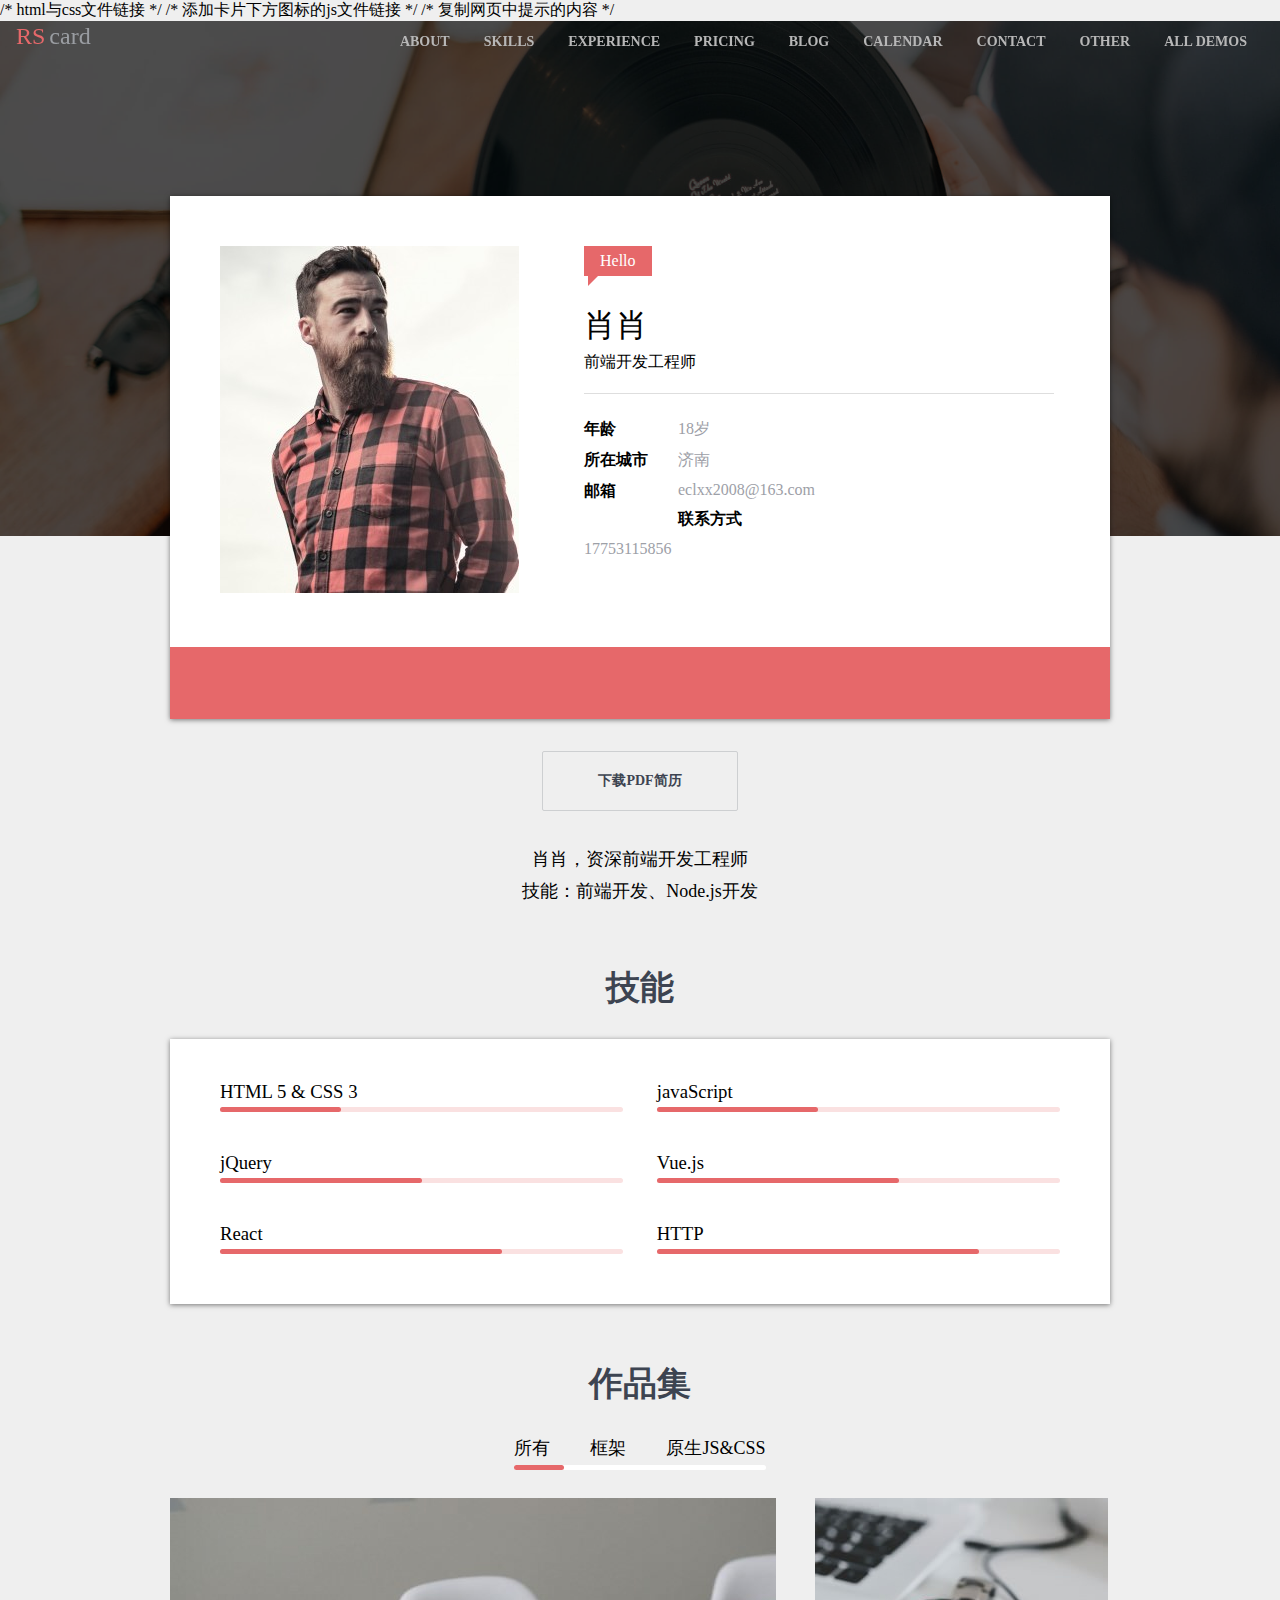
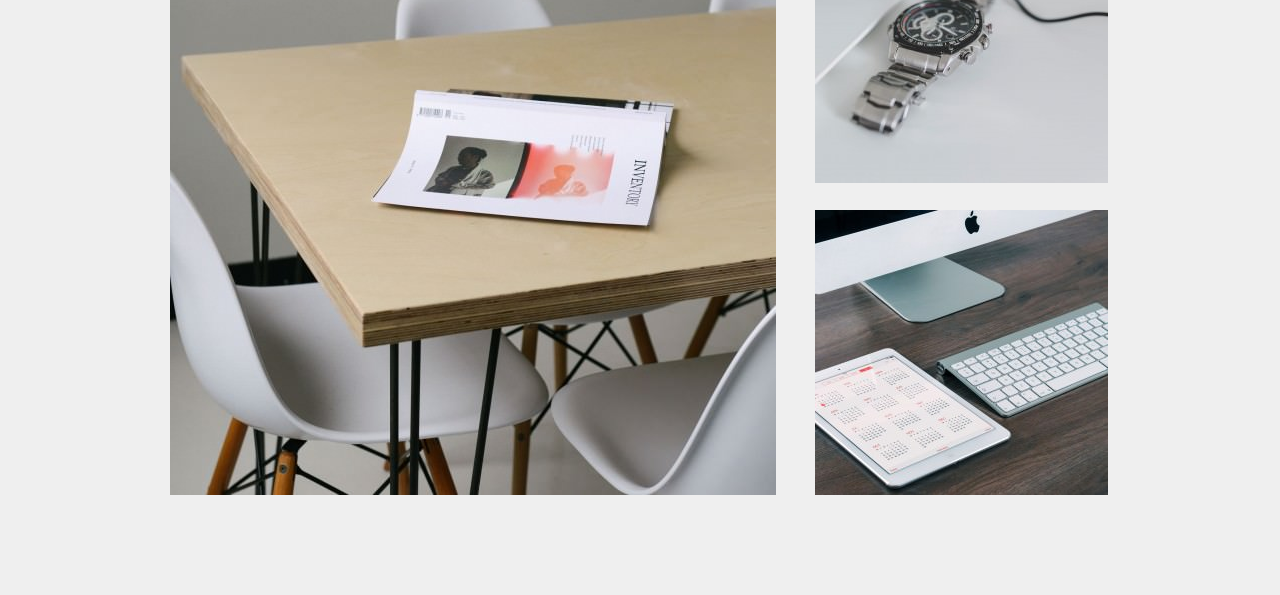
<file: index.html>
<!DOCTYPE html>
<html lang="zh-hans">
  <head>
    <meta charset="UTF-8">
    <title>肖肖的个人简历</title>
    <link rel="stylesheet" href="./a.css">      /* html与css文件链接 */
    <script src="//at.alicdn.com/t/font_901437_yh8p20duwb.js"></script>     /* 添加卡片下方图标的js文件链接 */
    <style type="text/css">
      .icon {
         width: 1em; height: 1em;
         vertical-align: -0.15em;
         fill: currentColor;
         overflow: hidden;
      }
  </style>    /* 复制网页中提示的内容 */
  </head>
  <body> 
      <div class="topNavBar">
        <div class="topNavBar-inner clearfix">
            <a class="logo" href="#" alt="logo" style="float:left;">
                <span class="rs">RS</span><span class="card">card</span>
                </a>
               <nav style="float:right;"> 
                 <ul class="clearfix">
                    <li>
                      <a href="#">ABOUT</a></li>
                    <li>
                      <a href="#">SKILLS</a></li>
                    <li>
                      <a href="#">EXPERIENCE</a></li>
                    <li>
                      <a href="#">PRICING</a></li>
                    <li>
                      <a href="#">BLOG</a></li>
                    <li>
                      <a href="#">CALENDAR</a></li>
                    <li>
                      <a href="#">CONTACT</a></li>
                    <li>
                      <a href="#">OTHER</a></li>
                    <li>
                      <a href="#">ALL DEMOS</a></li>
                </ul>
              </nav>
        </div>   
       </div>
       <div class="banner">
         <div class="mask"></div>
       </div>
       <main>
        <div class="userCard">
          <div class="pictureAndText clearfix">
          <div class="picture">
               <img src="./img/avatar.jpg" width="299" height="347" alt="头像">
            </div>
            <div class="text">
              <span class="welcome">Hello
                <span class="triangle"></span>
              </span>
              <h1>肖肖</h1>
              <p>前端开发工程师</p>
              <hr>
              <dl>
                <dt>年龄</dt>
                <dd>18岁</dd>
                <dt>所在城市</dt>
                <dd>济南</dd>
                <dt>邮箱</dt>
                <dd>eclxx2008@163.com</dd>
                <dt>联系方式</dt>
                <dd>17753115856</dd>
              </dl>
            </div>
          </div> 
            <footer class="media">
              <a href="#">
                  <svg class="icon" aria-hidden="true">
                      <use xlink:href="#icon-weibo"></use>
                  </svg></a> 
              <a href="#">
                  <svg class="icon" aria-hidden="true">
                      <use xlink:href="#icon-jianli"></use>
                  </svg></a>
              <a href="#">
                  <svg class="icon" aria-hidden="true">
                      <use xlink:href="#icon-weixin"></use>
                  </svg></a>
              <a href="#">
                  <svg class="icon" aria-hidden="true">
                      <use xlink:href="#icon-github"></use>
                  </svg></a>
              <a href="#">
                  <svg class="icon" aria-hidden="true">
                      <use xlink:href="#icon-twitter"></use>
                  </svg></a>
            </footer>
            </div>
            <p class="downloadResume-wrapper">
           <a class="downloadResume" href="./resume.pdf" target="_blank" download>下载PDF简历</a>
           </p>
           <p class="selfIntroduction"> 
             肖肖，资深前端开发工程师<br>
             技能：前端开发、Node.js开发
           </p>
       </main> 
         <section class="skills">
          <h2>技能</h2>
           <ol class="clearfix">
            <li>
              <h3>HTML 5 &amp; CSS 3
                </h3>
                <div class="progressBar">
                  <div class="progress" style="width: 30%"></div>
                 </div>
               </li>
            <li>
                <h3> javaScript
                  </h3>
                  <div class="progressBar">
                    <div class="progress" style="width: 40%"></div>
                  </div>
            </li>
            <li>
                <h3>jQuery
                  </h3>
                  <div class="progressBar">
                    <div class="progress" style="width: 50%"></div>
                  </div></li>
            <li>
                <h3>Vue.js
                  </h3>
                  <div class="progressBar">
                    <div class="progress" style="width: 60%"></div>
                  </div></li>
            <li>
              <h3>React
              </h3>
              <div class="progressBar"> 
                <div class="progress" style="width: 70%"></div>
              </div>
              </li>
            <li>
                <h3>HTTP
                  </h3>
                  <div class="progressBar">
                    <div class="progress" style="width: 80%"></div>
                  </div></li>
           </ol>
         </section>
         <section class="portfolio">
          <h2>作品集</h2>
           <nav>
            <ol class="clearfix">
             <li id="portfolio1">所有</li>
             <li id="portfolio2"> 框架</li>
             <li id="portfolio3">原生JS&amp;CSS</li>
             </ol>
             <div id="portfolioBar" class="bar state-1">
              <div class="bar-inner"> </div>
             </div>
           </nav>
           <script>
            portfolio1.onclick= function(){
              portfolioBar.className = "bar state-1"
            }
           
            portfolio2.onclick= function(){
              portfolioBar.className = "bar state-2"
            }
            portfolio3.onclick= function(){
              portfolioBar.className = "bar state-3"
            }
           </script>
           <div class="works" style="height: 597px;">
           <div class="big" style="top: 0;left: 0;"> 
             <img src="./img/1.jpg" alt="作品1">
           </div>
           <div class="small" style="top: 0;left: 645px;">
              <img src="./img/2.jpg" alt="作品2">
           </div>
           <div class="small" style="top: 312px;left: 645px;">
              <img src="./img/3.jpg" alt="作品3">
           </div>
           </div>
          </section>
    </body>
</html>
</file>
<file: a.css>
body{
    background: #efefef;
    margin: 0;
}
a{
    color: inherit;
    text-decoration: none;
}
*{
  margin: 0;
  padding: 0;  
}
hr{
    height: 0;
    border: none;
    border-top: 1px solid #DEDEDE;
}
ul,ol{
    list-style: none;
}
h1,h2,h3,h4,h5,h6{
   font-weight: normal;
}
.clearfix::after{
    content: '';
    display: block;
    clear: both;
}
.topNavBar{
    padding: 20px 0 20px 0;
    position: fixed;
    top: 0;
    left: 0;
    width: 100%;
}
.topNavBar-inner{
    padding: 0 16px;
}
.topNavBar nav{
    padding-top: 5px;
    padding-bottom: 3px;
}
.topNavBar nav>ul{
    list-style:none; 
    margin: 0;
    padding: 0; 
}
.topNavBar nav>ul>li{
    float:left; 
    margin-left: 17px;
    margin-right: 17px;
}
.topNavBar nav>ul>li>a{
    color:#B7B7B7;
    font-size:14px;
    font-weight: bold;
    border-top: 4px solid transparent;
    border-bottom: 3px solid transparent;
    padding-top: 5px;
    padding-bottom: 5px;
    display:block;
}
.topNavBar nav>ul>li>a:hover{
    border-bottom: 3px solid #e06567;
}
.topNavBar .logo{
    font-size: 24px;
    font-family: "Arial Black";
    padding-top: 3px;
    padding-bottom: 4px;
}

.topNavBar .logo .rs{
   margin-right: 4px;
   color:#E6686A
}
.topNavBar .logo .card{
   color:#9A9DA2
}

.banner{
    height: 515px;
    background-image: url(./img/rs-cover.jpg);
    background-position: center center;
    background-size: cover;
}

.banner .mask{
    height: 515px;
    background-color: rgba(0,0,0,0.7);
}
.userCard{
    max-width: 940px;
    margin-left: auto;
    margin-right: auto;
    background-color: #ffffff;
    box-shadow: 0px 1px 5px 0px rgba(0,0,0,0.5);
}
.userCard .welcome{
    background: #E6686A;
    color: white;
    display: inline-block;
    padding:4px 16px;
    line-height: 22px;
    position: relative;
    margin-bottom: 10px;
}   
 .userCard .welcome .triangle{ 
     display: block;         
     border: 10px solid transparent;
     width: 0px;
     border-left-color:#E6686A;
     border-top-width: 0px;
     position: absolute;
     left: 4px;
     top: 100%;
 }
 .userCard .picture{
     float: left;
 }
 .userCard .text{
     float: left;
     margin-left: 65px;
     width: 470px;
 }
 .userCard .text h1{
   margin-top: 18px;
 }
 .userCard .text p{
     margin-top: 4px;
     font-size: 16px;
 }
 .userCard .text hr{
     margin: 20px 0;
 }
 .userCard .pictureAndText{
     padding: 50px;
 }
 .userCard dl dt,
 .userCard dl dd{
     float: left;
     padding: 5px 0;
     font-size: 16PX;
 }
 .userCard dl dt{
     width: 20%;
     font-weight: bold;
 }
 .userCard dl dd{
     width: 80%;
     color:#9da0a7;
    }
.userCard > footer.media{
    background: #E6686A;
    text-align: center;
}
.userCard > footer.media > a{
    display: inline-block;
    width: 40px;
    line-height: 30px;
    padding: 5px 0;
    border-radius: 50%;
    margin: 16px;
}
.userCard > footer.media > a:hover{
      background:#CF5D5F;
}
.userCard svg{
    width: 30px;
    height: 30px;
    fill: white;
    vertical-align: top;
}
body > main{
    margin-top: -340px;
}
body > main .downloadResume-wrapper{
    text-align: center;
}
body > main .downloadResume{
    font-size: 14px;
    line-height: 16px;
    padding: 21px 55px;
    border: 1px solid #cdcfd1;
    background: #efefef;
    display: inline-block;
    border-radius: 2px;
    color: #3d4451;
    font-weight: bold;
    margin:32px 0;
}  
body > main .downloadResume:hover{
    box-shadow: 0px 4px 13px 0px rgba(0,0,0,0.2);    /*下载按钮点击有阴影*/
    transition：box-shadow 0.2s;
}

.selfIntroduction{ 
    max-width: 940px;
    margin-left: auto;
    margin-right: auto;
    text-align: center;
    font-size: 18px;
    font-family: kai;
    line-height: 1.8;
}
.skills,
.portfolio{
    max-width: 940px;
    margin-left: auto;
    margin-right: auto;
    margin-top: 60px;
}
.skills > h2,
.portfolio >h2{
   text-align: center;
   color: #3d4451;
   font-size: 34px;
   line-height: 1.2;
   font-weight: 600;
}
.skills > h3{
    font-size: 14px;
    line-height: 1.1;
    padding-right: 40px;
}

.skills > ol{
    background: white;
    box-shadow: 0px 1px 5px 0px rgba(0,0,0,0.5);
    padding:42px 50px 10px;
    margin-top: 30px;
}
.skills > ol > li{
    float: left;
    width: 48%;
    box-sizing:border-box;     
}
.skills > ol > li:nth-child(even) {
    float: right;
}
.skills .progressBar{
    height: 5px;
    background: #FAE1E1;
    border-radius: 3px;
    margin: 4px 0 40px;
}
.skills .progressBar >.progress{
    height: 100%;
    background: #E6686A;
    width: 50%;
    border-radius: 3px;
}
.portfolio{
    text-align: center;
    margin-bottom: 100px;
}

.portfolio >nav{
    text-align: center;
    display: inline-block;
    vertical-align: top;
    margin-top: 32px;
}

.portfolio >nav > ol{
    margin: 0 auto;
    display: inline-block;
    vertical-align: top;
}
.portfolio >nav > ol > li{
      float: left;
      margin-left: 40px;
      font-size: 18px;
      cursor: pointer;
}
.portfolio >nav > ol > li:nth-child(1){
    margin-left: 0;
}

.portfolio >nav .bar{
    height: 5px;
    background: white;
    margin-top: 5px;
    margin-bottom: 28px;
    border-radius: 3px;
}
.portfolio >nav .bar-inner{
    height: 100%;
    background: #E6686A;
    border-radius: 3px;
    transition: all 0.3s;       
}
.portfolio >nav .bar.state-1 .bar-inner{
     margin-left: 0;
     width: 50px;
}
.portfolio >nav .bar.state-2 .bar-inner{
    margin-left: 70px;
    width: 50px;
}
.portfolio >nav .bar.state-3 .bar-inner{
    margin-left: 155px;
    width: 96px;
}

.portfolio .works{
    position: relative;
}
.portfolio .works > .big,
.portfolio .works > .small{
    position: absolute;
}
</file>
